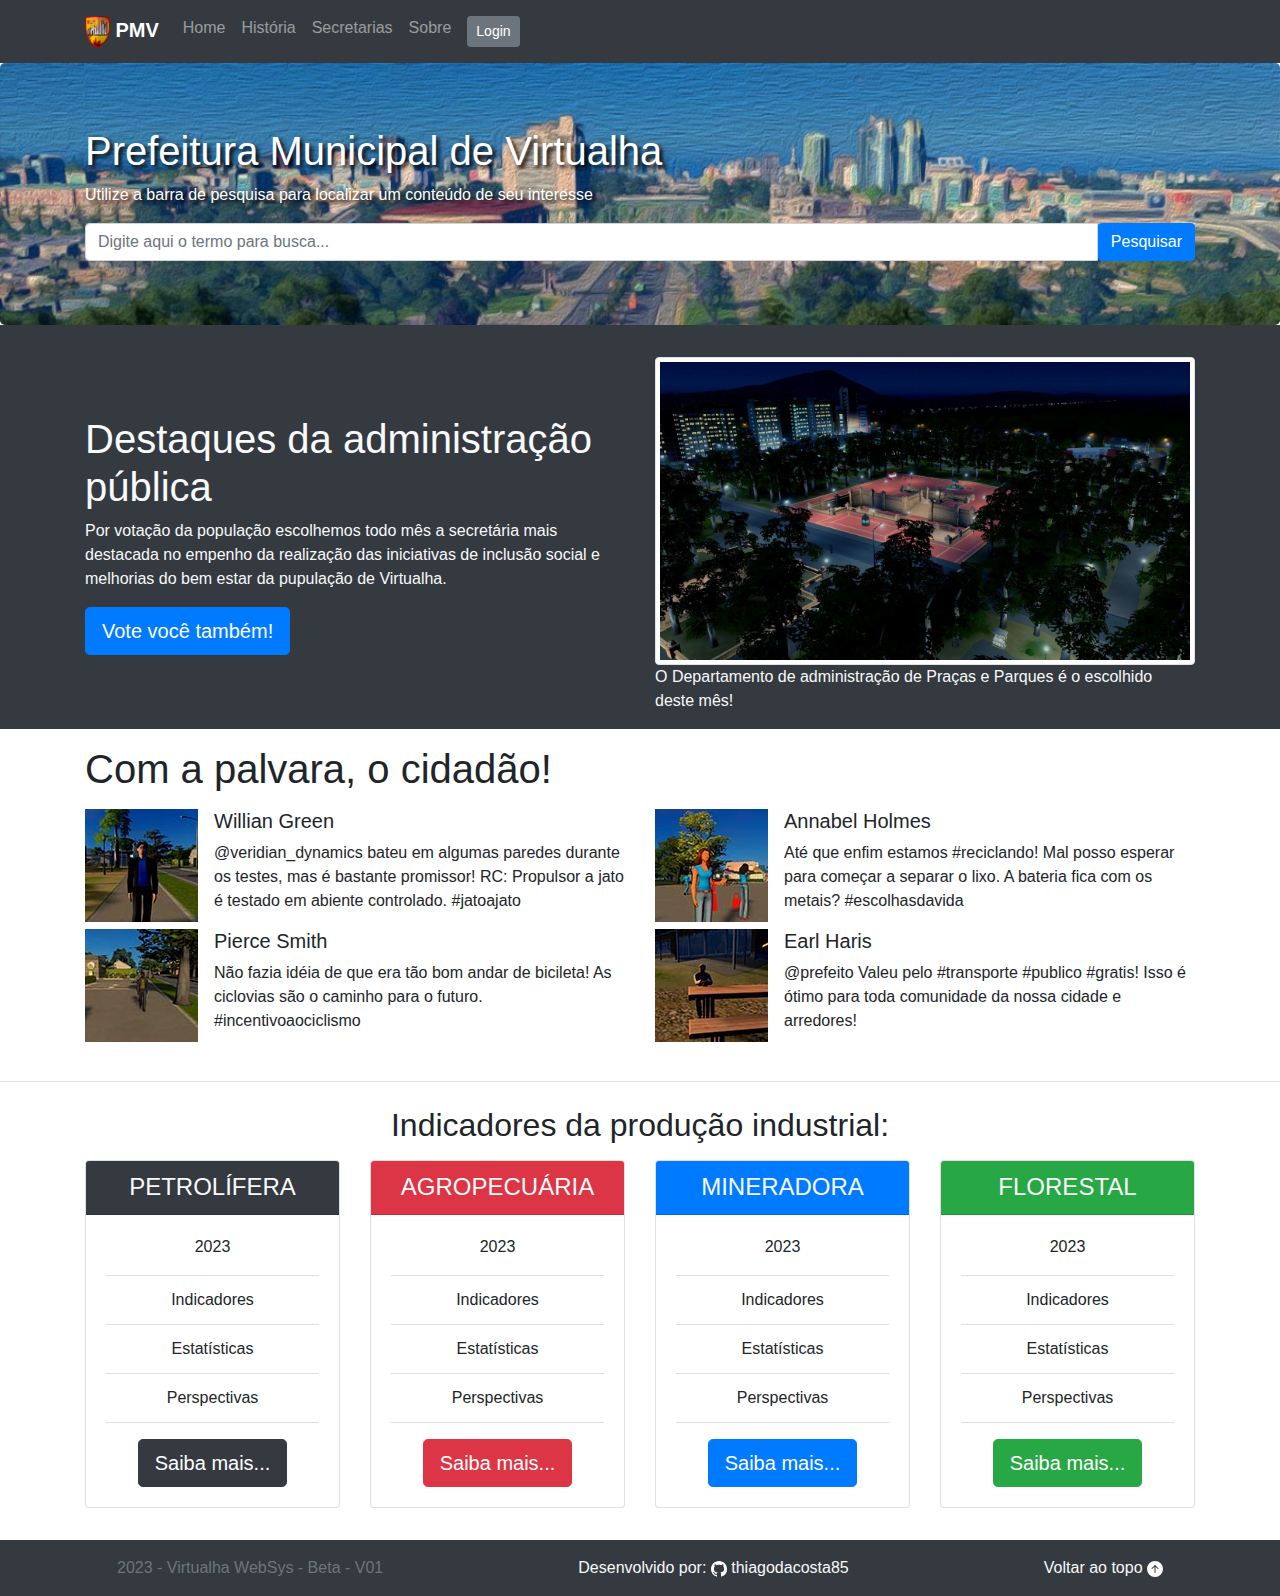
<file: index.html>
<!DOCTYPE html>
<html lang="pt-br">

<head>
  <meta charset="UTF-8">
  <meta http-equiv="X-UA-Compatible" content="IE=edge">
  <meta name="viewport" content="width=device-width, initial-scale=1.0">
  <title>PMV - Prefeitura Municipal de Virtualha</title>
  <link rel="stylesheet" href="css/vrt_theme.css">
  <link rel="stylesheet" href="css/bootstrap.css">
</head>

<body>

  <header>
    <!-- início navbar -->
    <nav class="navbar navbar-expand-sm navbar-dark bg-dark">
      <div class="container">
        <a href="index.html" class="navbar-brand"><b> <img src="img/home/BrasaoVirtualha.png" alt="Brasão Virtualha"
              height="32">
            PMV</b></a>
        <button class="navbar-toggler" data-toggle="collapse" data-target="#navbarSupportedContent">
          <span class="navbar-toggler-icon"></span>
        </button>
        <div class="collapse navbar-collapse" id="navbarSupportedContent">
          <ul class="navbar-nav mr-auto">
            <li><a href="index.html" class="nav-link">Home</a></li>
            <li><a href="historia.html" class="nav-link">História</a></li>
            <li><a href="secretarias.html" class="nav-link">Secretarias</a></li>
            <li><a href="sobre.html" class="nav-link">Sobre</a></li>
            <li><a href="login.html" class="nav-link"><button type="button"
                  class="btn btn-secondary btn-sm">Login</button></a></li>
          </ul>
        </div>
      </div>
    </nav>
    <!-- fim navbar -->
  </header>

  <main>

    <!-- início jumbotron -->
    <section class="jumbotron mb-0">
      <div class="container">
        <h1>Prefeitura Municipal de Virtualha</h1>
        <p>Utilize a barra de pesquisa para localizar um conteúdo de seu interesse</p>

        <form class="input-group">
          <input type="search" class="form-control" placeholder="Digite aqui o termo para busca...">
          <span class="input-group-btn">
            <button class="btn btn-primary">Pesquisar</button>
          </span>
        </form>
      </div>
    </section>

    <section class="hall bg-dark text-light pt-3">
      <div class="container">
        <div class="row d-flex align-items-center">
          <div class="col-lg-6">

            <h1>
              Destaques da administração pública
            </h1>
            <p>
              Por votação da população escolhemos todo mês a secretária
              mais destacada no empenho da realização das iniciativas de
              inclusão social e melhorias do bem estar da pupulação de Virtualha.
            </p>
            <button class="btn btn-lg btn-primary">
              Vote você também!
            </button>
          </div>
          <figure class="col-lg-6 mt-3">
            <img class="img-fluid img-thumbnail" src="img/thumb_secretarias/dapp.jpg"
              alt="Foto fachada Departamento de Administração de Praças e Parque">
            <figcaption>
              O Departamento de administração de Praças e Parques é o escolhido deste mês!
            </figcaption>
          </figure>
        </div>
      </div>
      </div>
    </section>
    <!-- fim jumbotron -->

    <!-- início depoimentos -->
    <section class="reviews container pt-3 pb-3">
      <h1 class="mb-3">
        Com a palvara, o cidadão!
      </h1>

      <div class="row">
        <div class="media col-md-6">

          <img src="img/habitantes/WillianGreen.jpg" alt="Foto de Willian Green" class="mr-3">

          <div class="media-body">
            <h2 class="h5">
              Willian Green
            </h2>
            <p>
              @veridian_dynamics bateu em algumas paredes durante os testes, mas é bastante promissor!
              RC: Propulsor a jato é testado em abiente controlado. #jatoajato
            </p>
          </div>
        </div>

        <div class="media col-md-6">

          <img src="img/habitantes/AnabelHolmes.jpg" alt="Foto de Willian Green" class="mr-3">

          <div class="media-body">
            <h2 class="h5">
              Annabel Holmes
            </h2>
            <p>
              Até que enfim estamos #reciclando! Mal posso esperar para começar a separar o lixo.
              A bateria fica com os metais? #escolhasdavida
            </p>
          </div>
        </div>

        <div class="media col-md-6">

          <img src="img/habitantes/PierceSmith.jpg" alt="Foto de Willian Green" class="mr-3">

          <div class="media-body">
            <h2 class="h5">
              Pierce Smith
            </h2>
            <p>
              Não fazia idéia de que era tão bom andar de bicileta! As ciclovias são o caminho
              para o futuro. #incentivoaociclismo
            </p>
          </div>
        </div>

        <div class="media col-md-6">

          <img src="img/habitantes/EarlHaris.jpg" alt="Foto de Willian Green" class="mr-3">

          <div class="media-body">
            <h2 class="h5">
              Earl Haris
            </h2>
            <p>
              @prefeito Valeu pelo #transporte #publico #gratis! Isso é ótimo para toda
              comunidade da nossa cidade e arredores!
            </p>
          </div>
        </div>
      </div>
    </section>
    <!-- fim depoimentos -->

    <hr>

    <!-- início cards -->
    <section class="container text-center mb-3">
      <h2 class="mb-3 pt-2">Indicadores da produção industrial:</h2>

      <div class="row">
        <div class="col-md-3">
          <div class="card text-center mb-3">
            <h4 class="card-header text-uppercase bg-dark text-light">Petrolífera</h4>
            <div class="card-body">
              <p>2023</p>
              <ul class="list-group list-group-flush mb-3">
                <li class="list-group-item">Indicadores</li>
                <li class="list-group-item">Estatísticas</li>
                <li class="list-group-item">Perspectivas</li>
              </ul>
              <button class="btn btn-dark btn-lg">
                Saiba mais...
              </button>
            </div>
          </div>
        </div>
        <div class="col-md-3">
          <div class="card text-center mb-3">
            <h4 class="card-header text-uppercase bg-danger text-light">Agropecuária</h4>
            <div class="card-body">
              <p>2023</p>
              <ul class="list-group list-group-flush mb-3">
                <li class="list-group-item">Indicadores</li>
                <li class="list-group-item">Estatísticas</li>
                <li class="list-group-item">Perspectivas</li>
              </ul>
              <button class="btn btn-danger btn-lg">
                Saiba mais...
              </button>
            </div>
          </div>
        </div>

        <div class="col-md-3">
          <div class="card text-center mb-3">
            <h4 class="card-header text-uppercase bg-primary text-light">Mineradora</h4>
            <div class="card-body">
              <p>2023</p>
              <ul class="list-group list-group-flush mb-3">
                <li class="list-group-item">Indicadores</li>
                <li class="list-group-item">Estatísticas</li>
                <li class="list-group-item">Perspectivas</li>
              </ul>
              <button class="btn btn-primary btn-lg">
                Saiba mais...
              </button>
            </div>
          </div>
        </div>

        <div class="col-md-3">
          <div class="card text-center mb-3">
            <h4 class="card-header text-uppercase bg-success text-light">Florestal</h4>
            <div class="card-body">
              <p>2023</p>
              <ul class="list-group list-group-flush mb-3">
                <li class="list-group-item">Indicadores</li>
                <li class="list-group-item">Estatísticas</li>
                <li class="list-group-item">Perspectivas</li>
              </ul>
              <button class="btn btn-success btn-lg">
                Saiba mais...
              </button>
            </div>
          </div>
        </div>
      </div>
    </section>
    <!-- fim cards -->

  </main>

  <!-- início footer -->
  <footer class="navbar-collapse navbar-dark bg-dark align-items-center">
    <div class="container">
      <nav class="navbar">

        <span class="nav-link text-secondary">
          2023 - Virtualha WebSys - Beta - V01
        </span>

        <span>
          <a class="nav-link text-light" href="https://github.com/thiagodacosta85">Desenvolvido por: <img
              src="img/icons/github.svg" width="16" height="16" fill="white" alt=""> thiagodacosta85</a>
        </span>

        <span>
          <a href="#" class="nav-link text-light">Voltar ao topo <img src="img/icons/arrow-up-circle-fill.svg"
              width="16" height="16" fill="white" alt=""></a>
        </span>

      </nav>
    </div>
  </footer>
  <!-- fim footer -->

  <script src="js/jquery.js"></script>
  <script src="js/bootstrap.min.js"></script>

</body>

</html>
</file>
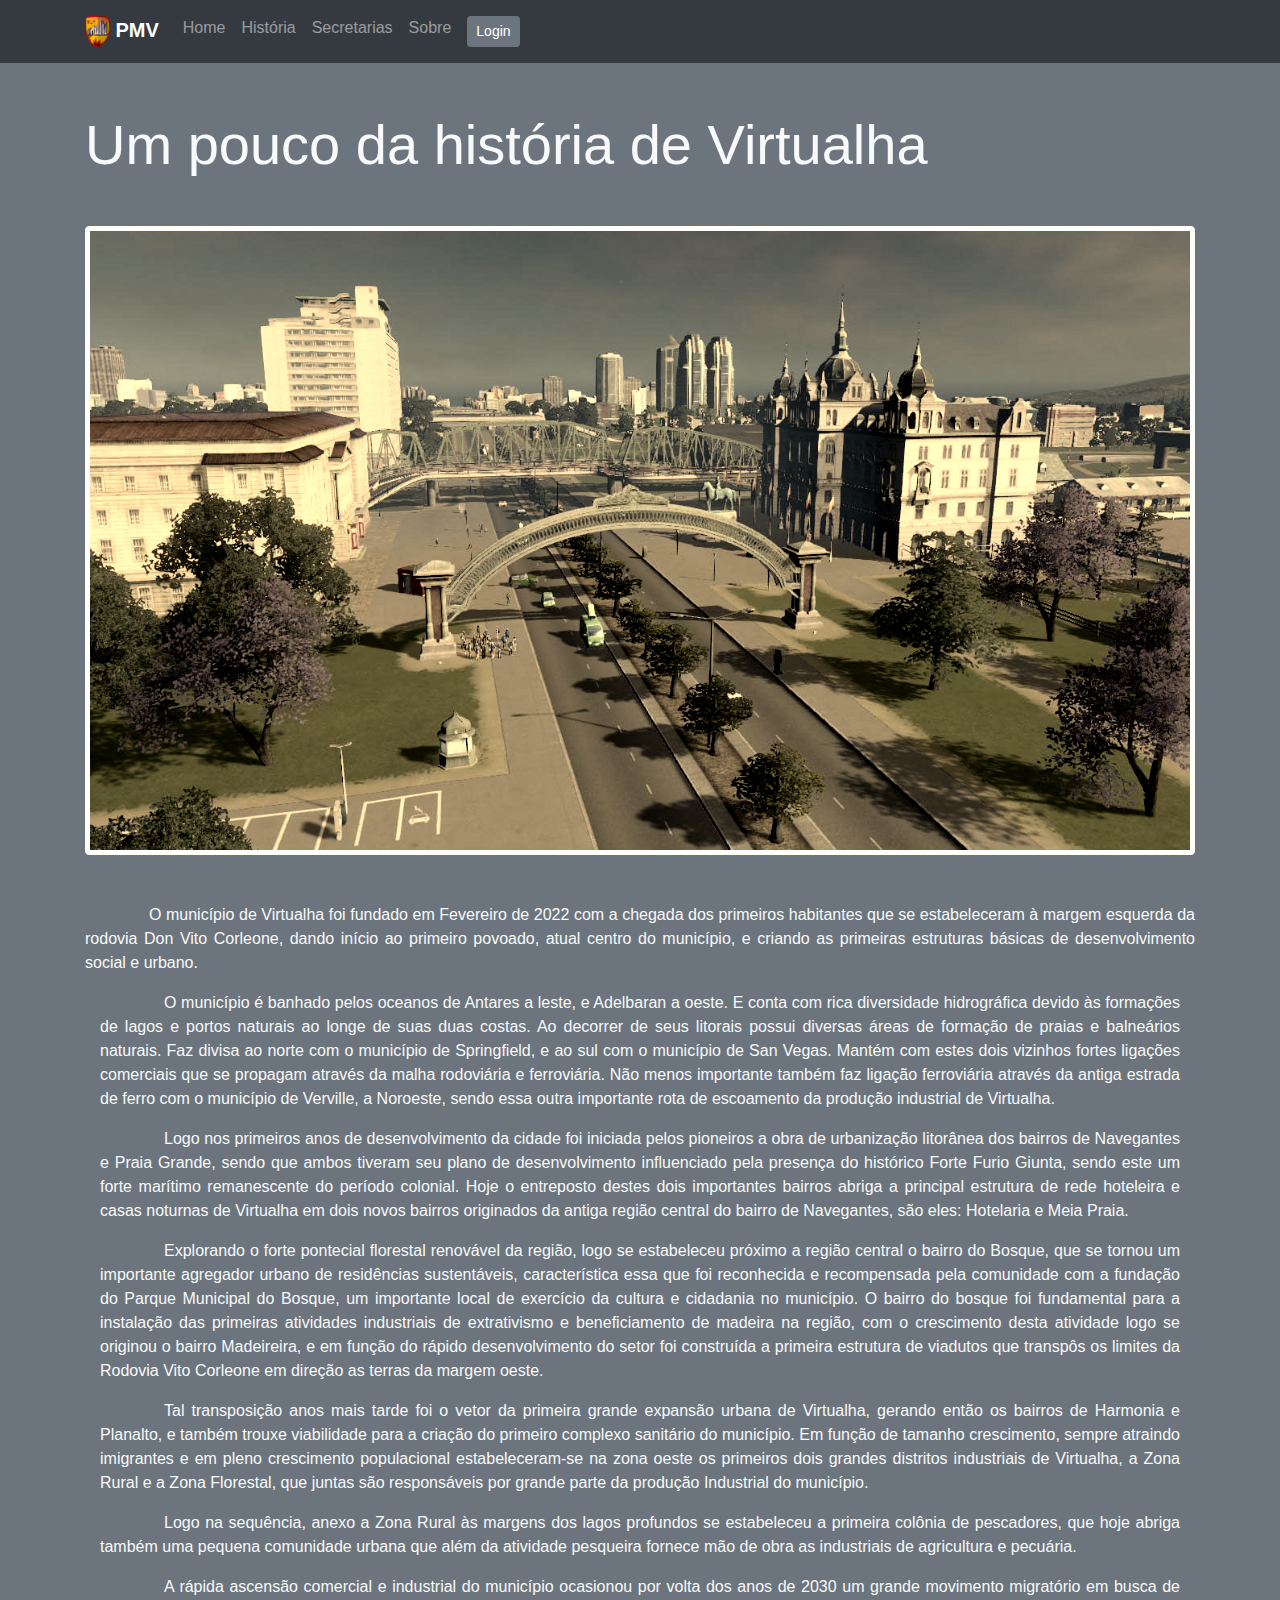
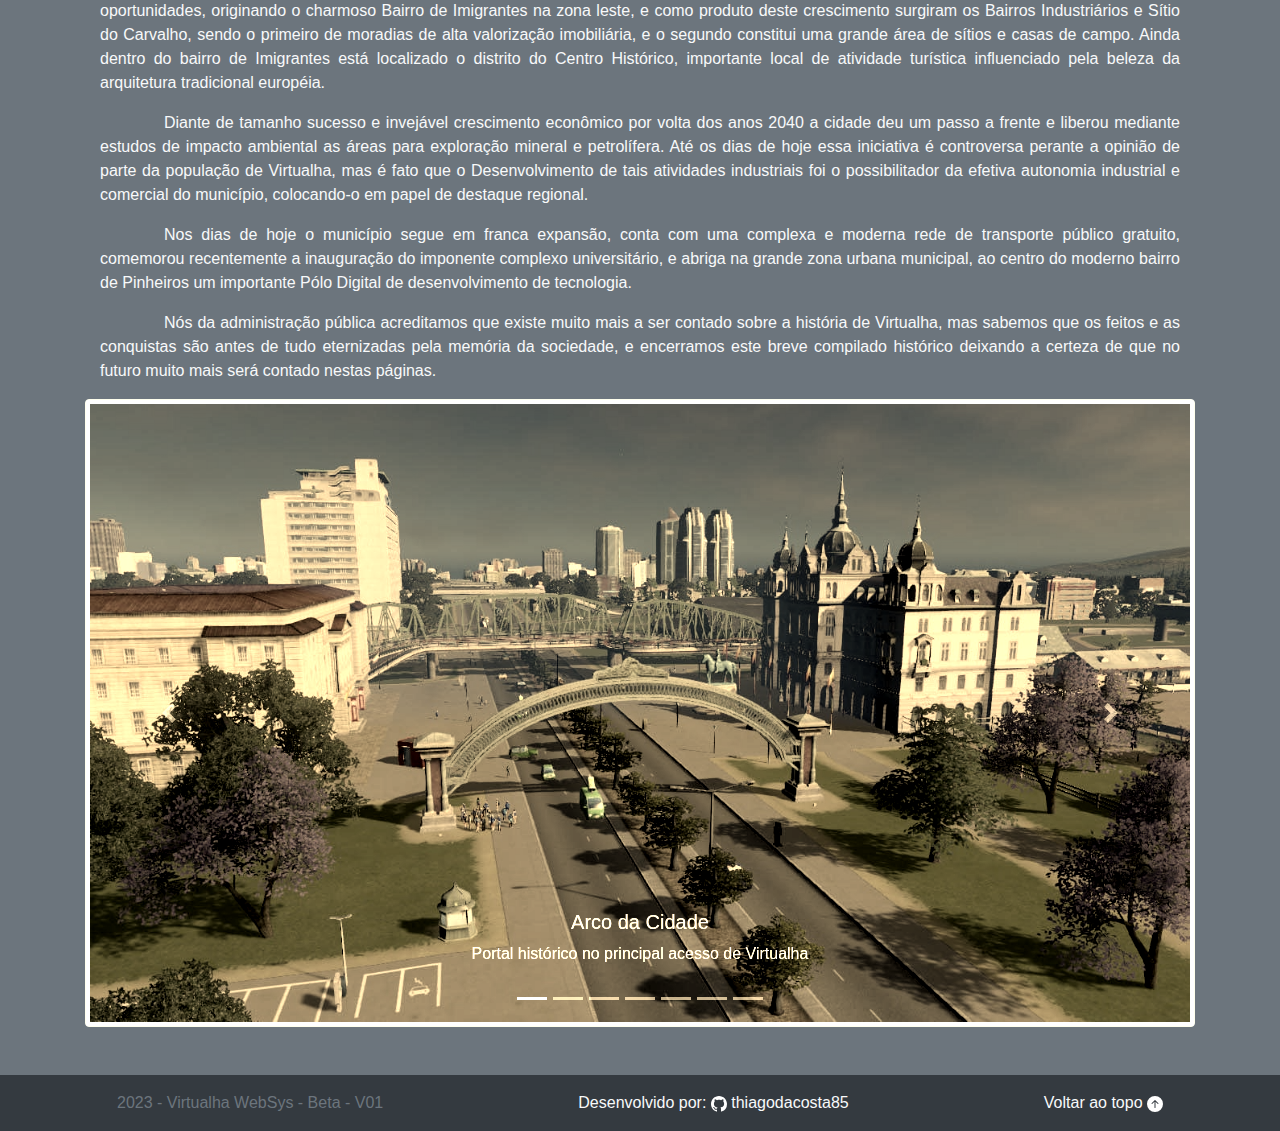
<file: historia.html>
<!DOCTYPE html>
<html lang="pt-br">

<head>
  <meta charset="UTF-8">
  <meta http-equiv="X-UA-Compatible" content="IE=edge">
  <meta name="viewport" content="width=device-width, initial-scale=1.0">
  <title>PMV - Prefeitura Municipal de Virtualha</title>
  <link rel="stylesheet" href="css/vrt_theme.css">
  <link rel="stylesheet" href="css/bootstrap.css">
</head>

<body>

  <header>
    <!-- início navbar -->
    <nav class="navbar navbar-expand-sm navbar-dark bg-dark">
      <div class="container">
        <a href="index.html" class="navbar-brand"><b> <img src="img/home/BrasaoVirtualha.png" alt="Brasão Virtualha"
              height="32">
            PMV</b></a>
        <button class="navbar-toggler" data-toggle="collapse" data-target="#navbarSupportedContent">
          <span class="navbar-toggler-icon"></span>
        </button>
        <div class="collapse navbar-collapse" id="navbarSupportedContent">
          <ul class="navbar-nav mr-auto">
            <li><a href="index.html" class="nav-link">Home</a></li>
            <li><a href="historia.html" class="nav-link">História</a></li>
            <li><a href="secretarias.html" class="nav-link">Secretarias</a></li>
            <li><a href="sobre.html" class="nav-link">Sobre</a></li>
            <li><a href="login.html" class="nav-link"><button type="button"
                  class="btn btn-secondary btn-sm">Login</button></a></li>
          </ul>
        </div>
      </div>
    </nav>
    <!-- fim navbar -->
  </header>

  <main class="bg-secondary text-light">

    <div class="container pt-5 pb-5">

      <h1 class="display-4 mb-5">Um pouco da história de Virtualha</h1>
      <img src="img/historia/camaraPrefeitura.jpg" class="camaraPrefeitura img-fluid mb-5 img-thumbnail"
        alt="Foto aérea da câmara em frente a prefeitura">

      <section class="paragrafo text-justify">
        <p>
          O município de Virtualha foi fundado em Fevereiro de 2022 com a chegada dos primeiros habitantes que se
          estabeleceram à margem esquerda da rodovia Don Vito Corleone, dando início ao primeiro povoado, atual centro
          do
          município, e criando as primeiras estruturas básicas de desenvolvimento social e urbano.
        </p>
        <div class="container">
          <p>
            O município é banhado pelos oceanos de Antares a leste, e Adelbaran a oeste. E conta com rica diversidade
            hidrográfica devido às formações de lagos e portos naturais ao longe de suas duas costas. Ao decorrer de
            seus
            litorais possui diversas áreas de formação de praias e balneários naturais. Faz divisa ao norte com o
            município
            de
            Springfield, e ao sul com o município de San Vegas. Mantém com estes dois vizinhos fortes ligações
            comerciais
            que
            se propagam através da malha rodoviária e ferroviária. Não menos importante também faz ligação ferroviária
            através
            da antiga estrada de ferro com o município de Verville, a Noroeste, sendo essa outra importante rota de
            escoamento
            da produção industrial de Virtualha.
          </p>
          <div>


            <p>
              Logo nos primeiros anos de desenvolvimento da cidade foi iniciada pelos pioneiros a obra de urbanização
              litorânea
              dos bairros de Navegantes e Praia Grande, sendo que ambos tiveram seu plano de desenvolvimento
              influenciado
              pela
              presença do histórico Forte Furio Giunta, sendo este um forte marítimo remanescente do período colonial.
              Hoje
              o
              entreposto destes dois importantes bairros abriga a principal estrutura de rede hoteleira e casas noturnas
              de
              Virtualha em dois novos bairros originados da antiga região central do bairro de Navegantes, são eles:
              Hotelaria
              e
              Meia Praia.
            </p>

            <p>
              Explorando o forte pontecial florestal renovável da região, logo se estabeleceu próximo a região central o
              bairro
              do Bosque, que se tornou um importante agregador urbano de residências sustentáveis, característica essa
              que
              foi
              reconhecida e recompensada pela comunidade com a fundação do Parque Municipal do Bosque, um importante
              local
              de
              exercício da cultura e cidadania no município. O bairro do bosque foi fundamental para a instalação das
              primeiras
              atividades industriais de extrativismo e beneficiamento de madeira na região, com o crescimento desta
              atividade
              logo se originou o bairro Madeireira, e em função do rápido desenvolvimento do setor foi construída a
              primeira
              estrutura de viadutos que transpôs os limites da Rodovia Vito Corleone em direção as terras da margem
              oeste.
            </p>

            <p>
              Tal transposição anos mais tarde foi o vetor da primeira grande expansão urbana de Virtualha, gerando
              então os
              bairros de Harmonia e Planalto, e também trouxe viabilidade para a criação do primeiro complexo sanitário
              do
              município. Em função de tamanho crescimento, sempre atraindo imigrantes e em pleno crescimento
              populacional
              estabeleceram-se na zona oeste os primeiros dois grandes distritos industriais de Virtualha, a Zona Rural
              e a
              Zona
              Florestal, que juntas são responsáveis por grande parte da produção Industrial do município.
            </p>

            <p>
              Logo na sequência, anexo a Zona Rural às margens dos lagos profundos se estabeleceu a primeira colônia de
              pescadores, que hoje abriga também uma pequena comunidade urbana que além da atividade pesqueira fornece
              mão
              de
              obra as industriais de agricultura e pecuária.
            </p>

            <p>
              A rápida ascensão comercial e industrial do município ocasionou por volta dos anos de 2030 um grande
              movimento
              migratório em busca de oportunidades, originando o charmoso Bairro de Imigrantes na zona leste, e como
              produto
              deste crescimento surgiram os Bairros Industriários e Sítio do Carvalho, sendo o primeiro de moradias de
              alta
              valorização imobiliária, e o segundo constitui uma grande área de sítios e casas de campo. Ainda dentro do
              bairro
              de Imigrantes está localizado o distrito do Centro Histórico, importante local de atividade turística
              influenciado
              pela beleza da arquitetura tradicional européia.
            </p>

            <p>
              Diante de tamanho sucesso e invejável crescimento econômico por volta dos anos 2040 a cidade deu um passo
              a
              frente
              e liberou mediante estudos de impacto ambiental as áreas para exploração mineral e petrolífera. Até os
              dias de
              hoje essa iniciativa é controversa perante a opinião de parte da população de Virtualha, mas é fato que o
              Desenvolvimento de tais atividades industriais foi o possibilitador da efetiva autonomia industrial e
              comercial
              do
              município, colocando-o em papel de destaque regional.
            </p>
            <p>
              Nos dias de hoje o município segue em franca expansão, conta com uma complexa e moderna rede de transporte
              público
              gratuito, comemorou recentemente a inauguração do imponente complexo universitário, e abriga na grande
              zona
              urbana
              municipal, ao centro do moderno bairro de Pinheiros um importante Pólo Digital de desenvolvimento de
              tecnologia.
            </p>

            <p>
              Nós da administração pública acreditamos que existe muito mais a ser contado sobre a história de
              Virtualha,
              mas
              sabemos que os feitos e as conquistas são antes de tudo eternizadas pela memória da sociedade, e
              encerramos
              este
              breve compilado histórico deixando a certeza de que no futuro muito mais será contado nestas páginas.
            </p>
      </section>

      <!-- início carousel -->

      <div id="carouselExampleIndicators" class="carousel slide img-thumbnail camaraPrefeitura" data-ride="carousel">

        <ol class="carousel-indicators">
          <li data-target="#carouselExampleIndicators" data-slide-to="0" class="active"></li>
          <li data-target="#carouselExampleIndicators" data-slide-to="1"></li>
          <li data-target="#carouselExampleIndicators" data-slide-to="2"></li>
          <li data-target="#carouselExampleIndicators" data-slide-to="3"></li>
          <li data-target="#carouselExampleIndicators" data-slide-to="4"></li>
          <li data-target="#carouselExampleIndicators" data-slide-to="5"></li>
          <li data-target="#carouselExampleIndicators" data-slide-to="6"></li>
        </ol>

        <div class="carousel-inner">

          <div class="carousel-item active">
            <img class="d-block w-100" src="img/historia/camaraPrefeitura.jpg" alt="Primeiro Slide">
            <div class="carousel-caption d-none d-md-block">
              <h5>Arco da Cidade</h5>
              <p>Portal histórico no principal acesso de Virtualha</p>
            </div>
          </div>

          <div class="carousel-item ">
            <img class="d-block w-100" src="img/historia/centroHistorico.jpg" alt="Segundo Slide">
            <div class="carousel-caption d-none d-md-block">
              <h5>Centro Histórico</h5>
              <p>Rua do Velho Mercado construída pelo imigrantes de Virtualha</p>
            </div>
          </div>

          <div class="carousel-item">
            <img class="d-block w-100" src="img/historia/forteFurio.jpg" alt="Terceiro Slide">
            <div class="carousel-caption d-none d-md-block">
              <h5>Forte Furio</h5>
              <p>Forte marítmo do remanescente do periodo colonial</p>
            </div>
          </div>

          <div class="carousel-item">
            <img class="d-block w-100" src="img/historia/NavegantesAntares.jpg" alt="Quarto Slide">
            <div class="carousel-caption d-none d-md-block">
              <h5>Urbanização em Navegantes</h5>
              <p>Panorâmica de navegantes com o Oceano de Antares ao fundo</p>
            </div>
          </div>

          <div class="carousel-item">
            <img class="d-block w-100" src="img/historia/parqueMunicipal.jpg" alt="Quinto Slide">
            <div class="carousel-caption d-none d-md-block">
              <h5>Parque Municipal</h5>
              <p>Fonte e Anfiteatro no maior parque urbano de Virtualha</p>
            </div>
          </div>

          <div class="carousel-item">
            <img class="d-block w-100" src="img/historia/praiaNavegantes.jpg" alt="Sexto Slide">
            <div class="carousel-caption d-none d-md-block">
              <h5>Praia de Navegantes</h5>
              <p>Uma vista belíssima da orla marítma do tradicional bairro.</p>
            </div>
          </div>

          <div class="carousel-item">
            <img class="d-block w-100" src="img/historia/prefeituraCamara.jpg" alt="Sétimo Slide">
            <div class="carousel-caption d-none d-md-block">
              <h5>Centro Administrativo</h5>
              <p>Prefeitura de Virtualha e Câmara Municipal</p>
            </div>
          </div>

        </div>

        <a class="carousel-control-prev" href="#carouselExampleIndicators" role="button" data-slide="prev">
          <span class="carousel-control-prev-icon" aria-hidden="true"></span>
          <span class="sr-only">Anterior</span>
        </a>
        <a class="carousel-control-next" href="#carouselExampleIndicators" role="button" data-slide="next">
          <span class="carousel-control-next-icon" aria-hidden="true"></span>
          <span class="sr-only">Próximo</span>
        </a>
      </div>

      <!-- fim carousel -->

    </div>

  </main>

  <!-- início footer -->
  <footer class="navbar-collapse navbar-dark bg-dark align-items-center">
    <div class="container">
      <nav class="navbar">

        <span class="nav-link text-secondary">
          2023 - Virtualha WebSys - Beta - V01
        </span>

        <span>
          <a class="nav-link text-light" href="https://github.com/thiagodacosta85">Desenvolvido por: <img
              src="img/icons/github.svg" width="16" height="16" fill="white" alt=""> thiagodacosta85</a>
        </span>

        <span>
          <a href="#" class="nav-link text-light">Voltar ao topo <img src="img/icons/arrow-up-circle-fill.svg"
              width="16" height="16" fill="white" alt=""></a>
        </span>

      </nav>
    </div>
  </footer>
  <!-- fim footer -->

  <script src="js/jquery.js"></script>
  <script src="js/bootstrap.min.js"></script>

</body>

</html>
</file>
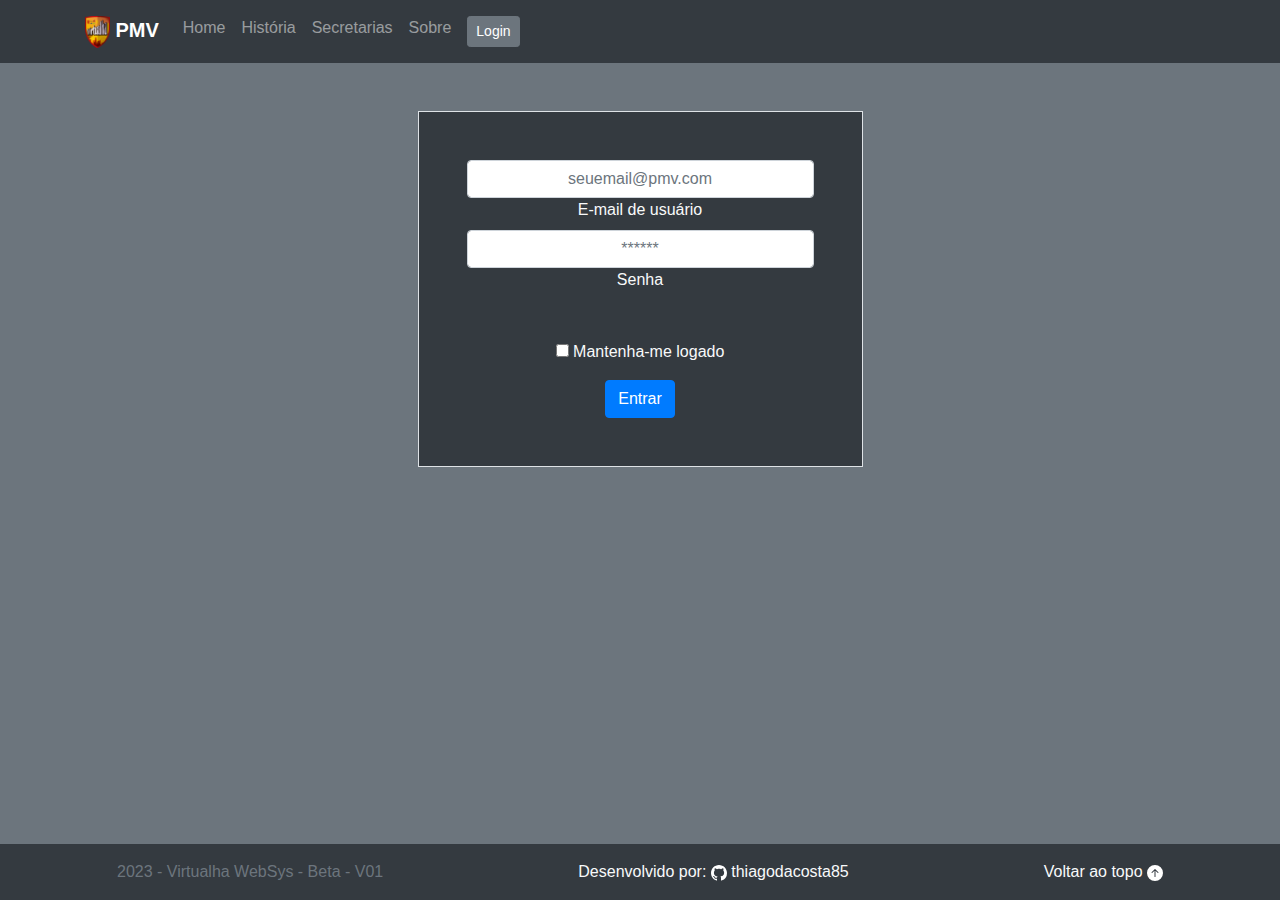
<file: login.html>
<!DOCTYPE html>
<html lang="pt-br">

<head>
  <meta charset="UTF-8">
  <meta http-equiv="X-UA-Compatible" content="IE=edge">
  <meta name="viewport" content="width=device-width, initial-scale=1.0">
  <title>PMV - Sobre o Projeto</title>
  <link rel="stylesheet" href="css/vrt_theme.css">
  <link rel="stylesheet" href="css/bootstrap.css">
</head>

<body class="bg-secondary">

  <header>
    <!-- início navbar -->
    <nav class="navbar navbar-expand-sm navbar-dark bg-dark">
      <div class="container">
        <a href="index.html" class="navbar-brand"><b> <img src="img/home/BrasaoVirtualha.png" alt="Brasão Virtualha"
              height="32">
            PMV</b></a>
        <button class="navbar-toggler" data-toggle="collapse" data-target="#navbarSupportedContent">
          <span class="navbar-toggler-icon"></span>
        </button>
        <div class="collapse navbar-collapse" id="navbarSupportedContent">
          <ul class="navbar-nav mr-auto">
            <li><a href="index.html" class="nav-link">Home</a></li>
            <li><a href="historia.html" class="nav-link">História</a></li>
            <li><a href="secretarias.html" class="nav-link">Secretarias</a></li>
            <li><a href="sobre.html" class="nav-link">Sobre</a></li>
            <li><a href="login.html" class="nav-link"><button type="button"
                  class="btn btn-secondary btn-sm">Login</button></a></li>
          </ul>
        </div>
      </div>
    </nav>
    <!-- fim navbar -->
  </header>

  <main>

    <!-- inicio form login -->
    <div class="container mt-5 text-center">
      <div class="row align-itens-center">
        <div class="col-md-10 mx-auto col-lg-5">
          <form class="p-4 p-md-5 border rounded-3 bg-dark text-light">
            <div class="form-floating">
              <input type="email" class="form-control text-center" id="inputEmail" placeholder="seuemail@pmv.com" />
              <label for="inputEmail">E-mail de usuário</label>
              <input type="email" class="form-control text-center" id="inputPassword" placeholder="******" />
              <label for="inputPassword">Senha</label>
              <div class="checkbox mt-4 pt-3">
                <label>
                  <input type="checkbox" value="Mantenha-me logado" class="secondary" />
                  Mantenha-me logado
                </label>
              </div>
              <button class="btn btn-md btn-primary mt-2" type="submit">Entrar</button>

            </div>
          </form>
        </div>
      </div>
    </div>
    <!-- fim form login -->

  </main>

  <!-- início footer -->
  <footer class="navbar-collapse navbar-dark bg-dark align-items-center footerAbsolute">
    <div class="container">
      <nav class="navbar">

        <span class="nav-link text-secondary">
          2023 - Virtualha WebSys - Beta - V01
        </span>

        <span>
          <a class="nav-link text-light" href="https://github.com/thiagodacosta85">Desenvolvido por: <img
              src="img/icons/github.svg" width="16" height="16" fill="white" alt=""> thiagodacosta85</a>
        </span>

        <span>
          <a href="#" class="nav-link text-light">Voltar ao topo <img src="img/icons/arrow-up-circle-fill.svg"
              width="16" height="16" fill="white" alt=""></a>
        </span>

      </nav>
    </div>
  </footer>
  <!-- fim footer -->

  <script src="js/jquery.js"></script>
  <script src="js/bootstrap.min.js"></script>

</body>

</html>
</file>
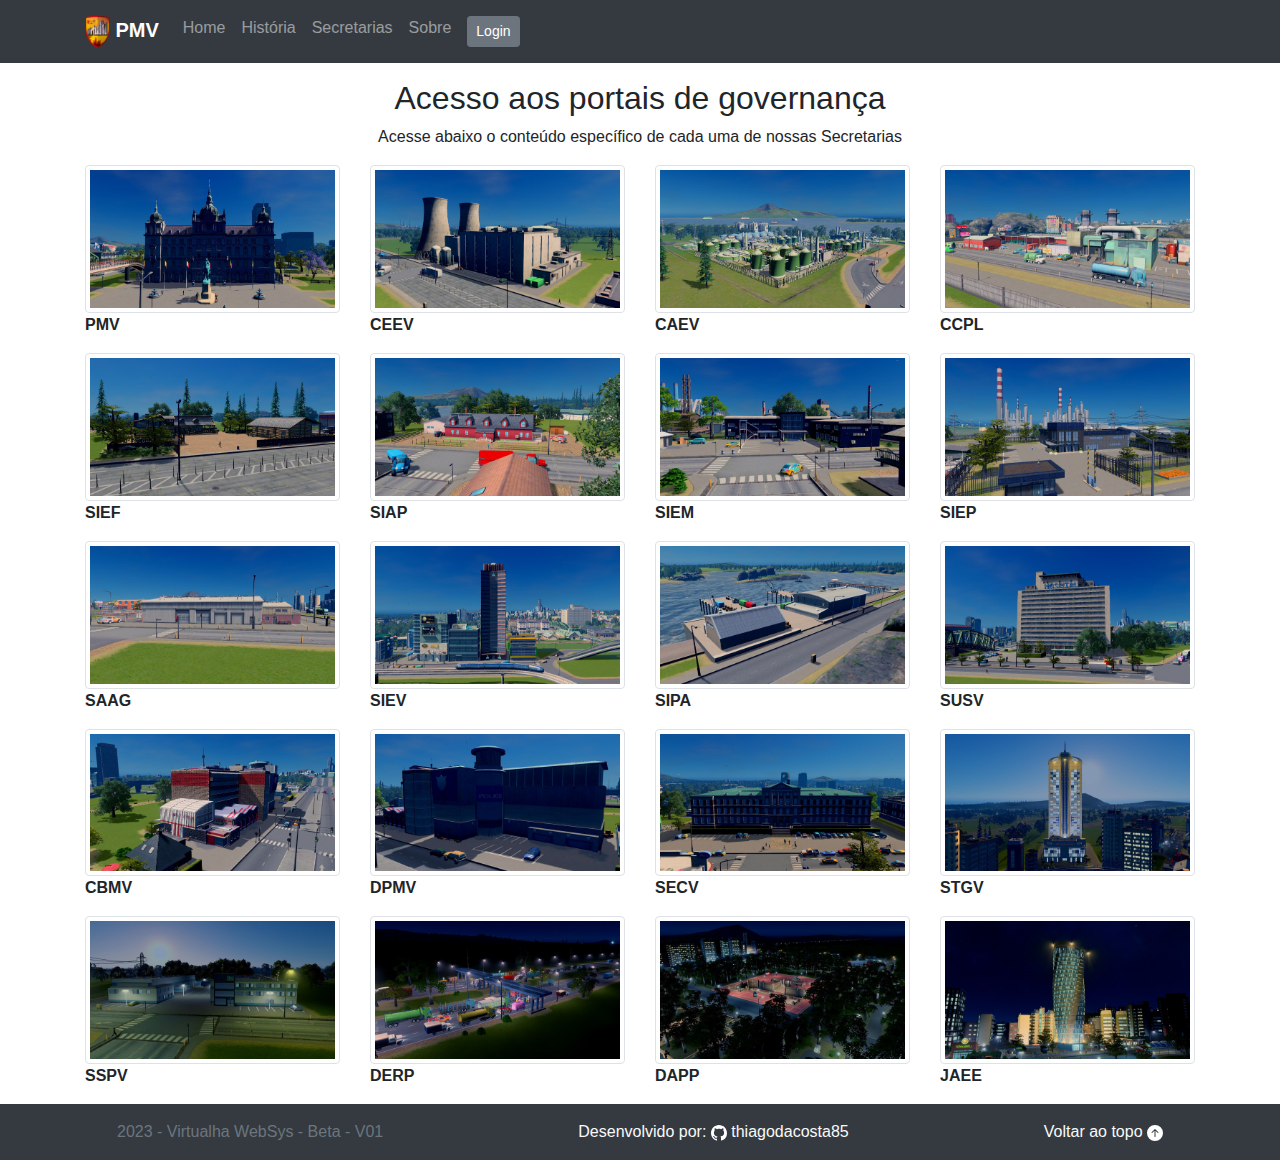
<file: secretarias.html>
<!DOCTYPE html>
<html lang="pt-br">

<head>
  <meta charset="UTF-8">
  <meta http-equiv="X-UA-Compatible" content="IE=edge">
  <meta name="viewport" content="width=device-width, initial-scale=1.0">
  <title>PMV - Prefeitura Municipal de Virtualha</title>
  <link rel="stylesheet" href="css/vrt_theme.css">
  <link rel="stylesheet" href="css/bootstrap.css">
</head>

<body>

  <header>
    <!-- início navbar -->
    <nav class="navbar navbar-expand-sm navbar-dark bg-dark">
      <div class="container">
        <a href="index.html" class="navbar-brand"><b> <img src="img/home/BrasaoVirtualha.png" alt="Brasão Virtualha"
              height="32">
            PMV</b></a>
        <button class="navbar-toggler" data-toggle="collapse" data-target="#navbarSupportedContent">
          <span class="navbar-toggler-icon"></span>
        </button>
        <div class="collapse navbar-collapse" id="navbarSupportedContent">
          <ul class="navbar-nav mr-auto">
            <li><a href="index.html" class="nav-link">Home</a></li>
            <li><a href="historia.html" class="nav-link">História</a></li>
            <li><a href="secretarias.html" class="nav-link">Secretarias</a></li>
            <li><a href="sobre.html" class="nav-link">Sobre</a></li>
            <li><a href="login.html" class="nav-link"><button type="button"
                  class="btn btn-secondary btn-sm">Login</button></a></li>
          </ul>
        </div>
      </div>
    </nav>
    <!-- fim navbar -->
  </header>

  <main>
    <section class="container">
      <h2 class="text-center pt-3">Acesso aos portais de governança</h2>
      <p class="text-center">Acesse abaixo o conteúdo específico de cada uma de nossas Secretarias</p>

      <div class="row">
        <a href="#" class="col-sm-6 col-md-4 col-lg-3">
          <figure>
            <img class="img-fluid img-thumbnail" src="img/thumb_secretarias/pmv.jpg"
              alt="Foto fachada prefeitura de Virtualha">
            <figcaption class="figCapSecs">PMV</figcaption>
          </figure>
        </a>

        <a href="#" class="col-sm-6 col-md-4 col-lg-3">
          <figure>
            <img class="img-fluid img-thumbnail" src="img/thumb_secretarias/ceev.jpg"
              alt="Foto fachada Cia. de Energia Elétrica de Virtualha">
            <figcaption class="figCapSecs">CEEV</figcaption>
          </figure>
        </a>

        <a href="#" class="col-sm-6 col-md-4 col-lg-3">
          <figure>
            <img class="img-fluid img-thumbnail" src="img/thumb_secretarias/caev.jpg"
              alt="Foto fachada Cia. de Águas e Esgotos de Virtualha">
            <figcaption class="figCapSecs">CAEV</figcaption>
          </figure>
        </a>

        <a href="#" class="col-sm-6 col-md-4 col-lg-3">
          <figure>
            <img class="img-fluid img-thumbnail" src="img/thumb_secretarias/ccpl.jpg"
              alt="Foto fachada Cia. de Coleta e Processamento de Lixo">
            <figcaption class="figCapSecs">CCPL</figcaption>
          </figure>
        </a>

        <a href="#" class="col-sm-6 col-md-4 col-lg-3">
          <figure>
            <img class="img-fluid img-thumbnail" src="img/thumb_secretarias/sief.jpg"
              alt="Foto fachada Secretaria da Indústria de Exploração Florestal">
            <figcaption class="figCapSecs">SIEF</figcaption>
          </figure>
        </a>

        <a href="#" class="col-sm-6 col-md-4 col-lg-3">
          <figure>
            <img class="img-fluid img-thumbnail" src="img/thumb_secretarias/siap.jpg"
              alt="Foto fachada Secretaria da Indústria de Agricultura e Pecuária">
            <figcaption class="figCapSecs">SIAP</figcaption>
          </figure>
        </a>

        <a href="#" class="col-sm-6 col-md-4 col-lg-3">
          <figure>
            <img class="img-fluid img-thumbnail" src="img/thumb_secretarias/siem.jpg"
              alt="Foto fachada Secretaria da Indústria de Exploração Mineral">
            <figcaption class="figCapSecs">SIEM</figcaption>
          </figure>
        </a>

        <a href="#" class="col-sm-6 col-md-4 col-lg-3">
          <figure>
            <img class="img-fluid img-thumbnail" src="img/thumb_secretarias/siep.jpg"
              alt="Foto fachada Secretaria da Indústria de Exploração Petrolífera">
            <figcaption class="figCapSecs">SIEP</figcaption>
          </figure>
        </a>

        <a href="#" class="col-sm-6 col-md-4 col-lg-3">
          <figure>
            <img class="img-fluid img-thumbnail" src="img/thumb_secretarias/saag.jpg"
              alt="Foto fachada Secretaria de Administração de Armazéns Gerais">
            <figcaption class="figCapSecs">SAAG</figcaption>
          </figure>
        </a>

        <a href="#" class="col-sm-6 col-md-4 col-lg-3">
          <figure>
            <img class="img-fluid img-thumbnail" src="img/thumb_secretarias/siev.jpg"
              alt="Foto fachada Secretaria da Industria Especializada de Virtualha">
            <figcaption class="figCapSecs">SIEV</figcaption>
          </figure>
        </a>

        <a href="#" class="col-sm-6 col-md-4 col-lg-3">
          <figure>
            <img class="img-fluid img-thumbnail" src="img/thumb_secretarias/sipa.jpg"
              alt="Foto fachada Secretaria da Industria de Pesca e Aquicultura">
            <figcaption class="figCapSecs">SIPA</figcaption>
          </figure>
        </a>

        <a href="#" class="col-sm-6 col-md-4 col-lg-3">
          <figure>
            <img class="img-fluid img-thumbnail" src="img/thumb_secretarias/susv.jpg"
              alt="Foto fachada Serviço Único de Saúde de Virtualha">
            <figcaption class="figCapSecs">SUSV</figcaption>
          </figure>
        </a>

        <a href="#" class="col-sm-6 col-md-4 col-lg-3">
          <figure>
            <img class="img-fluid img-thumbnail" src="img/thumb_secretarias/cbmv.jpg"
              alt="Foto fachada Corpo de Bombeiros Militar de Virtualha">
            <figcaption class="figCapSecs">CBMV</figcaption>
          </figure>
        </a>

        <a href="#" class="col-sm-6 col-md-4 col-lg-3">
          <figure>
            <img class="img-fluid img-thumbnail" src="img/thumb_secretarias/dpmv.jpg"
              alt="Foto fachada Departamento de Polícia Militar da Virtualha">
            <figcaption class="figCapSecs">DPMV</figcaption>
          </figure>
        </a>

        <a href="#" class="col-sm-6 col-md-4 col-lg-3">
          <figure>
            <img class="img-fluid img-thumbnail" src="img/thumb_secretarias/secv.jpg"
              alt="Foto fachada Secretaria de Educação e Cultura de Virtualha">
            <figcaption class="figCapSecs">SECV</figcaption>
          </figure>
        </a>

        <a href="#" class="col-sm-6 col-md-4 col-lg-3">
          <figure>
            <img class="img-fluid img-thumbnail" src="img/thumb_secretarias/stgv.jpg"
              alt="Foto fachada Secretaria de Transportes Gerais de Virtualha">
            <figcaption class="figCapSecs">STGV</figcaption>
          </figure>
        </a>

        <a href="#" class="col-sm-6 col-md-4 col-lg-3">
          <figure>
            <img class="img-fluid img-thumbnail" src="img/thumb_secretarias/sspv.jpg"
              alt="Foto fachada Secretaria de Serviços Postais de Virtualha">
            <figcaption class="figCapSecs">SSPV</figcaption>
          </figure>
        </a>

        <a href="#" class="col-sm-6 col-md-4 col-lg-3">
          <figure>
            <img class="img-fluid img-thumbnail" src="img/thumb_secretarias/derp.jpg"
              alt="Foto fachada Departamento de Estradas e Pedágios de Virtualha">
            <figcaption class="figCapSecs">DERP</figcaption>
          </figure>
        </a>

        <a href="#" class="col-sm-6 col-md-4 col-lg-3">
          <figure>
            <img class="img-fluid img-thumbnail" src="img/thumb_secretarias/dapp.jpg"
              alt="Foto fachada Departamento de Administração de Praças e Parques">
            <figcaption class="figCapSecs">DAPP</figcaption>
          </figure>
        </a>

        <a href="#" class="col-sm-6 col-md-4 col-lg-3">
          <figure>
            <img class="img-fluid img-thumbnail" src="img/thumb_secretarias/jaee.jpg"
              alt="Foto fachada Junta Administrativa dos Edifícios Especiais">
            <figcaption class="figCapSecs">JAEE</figcaption>
          </figure>
        </a>
      </div>
    </section>

  </main>

  <!-- início footer -->
  <footer class="navbar-collapse navbar-dark bg-dark align-items-center">
    <div class="container">
      <nav class="navbar">

        <span class="nav-link text-secondary">
          2023 - Virtualha WebSys - Beta - V01
        </span>

        <span>
          <a class="nav-link text-light" href="https://github.com/thiagodacosta85">Desenvolvido por: <img
              src="img/icons/github.svg" width="16" height="16" fill="white" alt=""> thiagodacosta85</a>
        </span>

        <span>
          <a href="#" class="nav-link text-light">Voltar ao topo <img src="img/icons/arrow-up-circle-fill.svg"
              width="16" height="16" fill="white" alt=""></a>
        </span>

      </nav>
    </div>
  </footer>
  <!-- fim footer -->

  <script src="js/jquery.js"></script>
  <script src="js/bootstrap.min.js"></script>

</body>

</html>
</file>
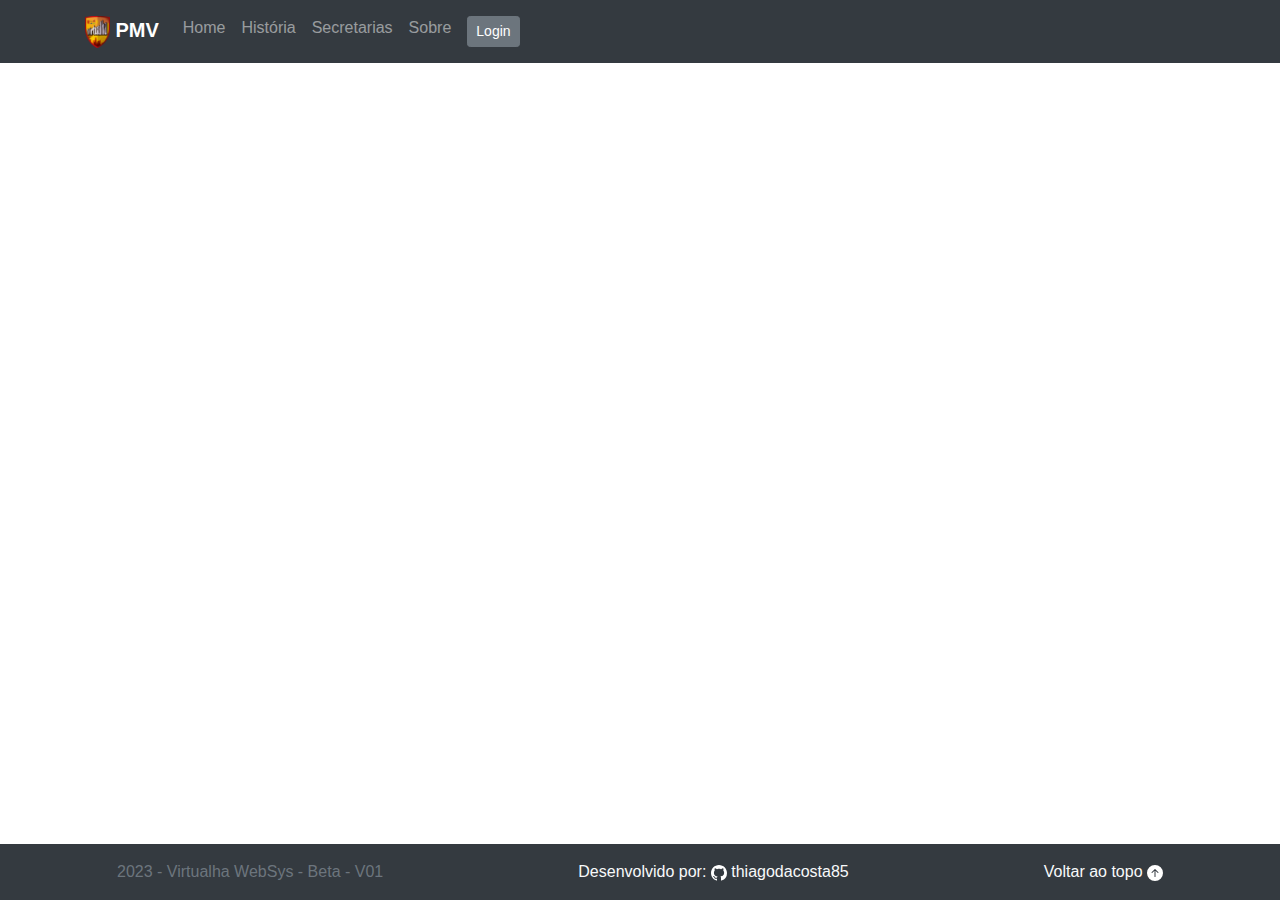
<file: sobre.html>
<!DOCTYPE html>
<html lang="pt-br">

<head>
  <meta charset="UTF-8">
  <meta http-equiv="X-UA-Compatible" content="IE=edge">
  <meta name="viewport" content="width=device-width, initial-scale=1.0">
  <title>PMV - Sobre o Projeto</title>
  <link rel="stylesheet" href="css/vrt_theme.css">
  <link rel="stylesheet" href="css/bootstrap.css">
</head>

<body>

  <header>
    <!-- início navbar -->
    <nav class="navbar navbar-expand-sm navbar-dark bg-dark">
      <div class="container">
        <a href="/index.html" class="navbar-brand"><b> <img src="img/home/BrasaoVirtualha.png" alt="Brasão Virtualha"
              height="32">
            PMV</b></a>
        <button class="navbar-toggler" data-toggle="collapse" data-target="#navbarSupportedContent">
          <span class="navbar-toggler-icon"></span>
        </button>
        <div class="collapse navbar-collapse" id="navbarSupportedContent">
          <ul class="navbar-nav mr-auto">
            <li><a href="index.html" class="nav-link">Home</a></li>
            <li><a href="historia.html" class="nav-link">História</a></li>
            <li><a href="secretarias.html" class="nav-link">Secretarias</a></li>
            <li><a href="sobre.html" class="nav-link">Sobre</a></li>
            <li><a href="login.html" class="nav-link"><button type="button"
                  class="btn btn-secondary btn-sm">Login</button></a></li>
          </ul>
        </div>
      </div>
    </nav>
    <!-- fim navbar -->
  </header>

  <main>

    <!-- inicio form login -->
    <div class="container">

    </div>
    <!-- fim form login -->

  </main>

  <!-- início footer -->
  <footer class="navbar-collapse navbar-dark bg-dark align-items-center footerAbsolute">
    <div class="container">
      <nav class="navbar">

        <span class="nav-link text-secondary">
          2023 - Virtualha WebSys - Beta - V01
        </span>

        <span>
          <a class="nav-link text-light" href="https://github.com/thiagodacosta85">Desenvolvido por: <img
              src="img/icons/github.svg" width="16" height="16" fill="white" alt=""> thiagodacosta85</a>
        </span>

        <span>
          <a href="#" class="nav-link text-light">Voltar ao topo <img src="img/icons/arrow-up-circle-fill.svg"
              width="16" height="16" fill="white" alt=""></a>
        </span>

      </nav>
    </div>
  </footer>
  <!-- fim footer -->

  <script src="js/jquery.js"></script>
  <script src="js/bootstrap.min.js"></script>

</body>

</html>
</file>
<file: css/vrt_theme.css>
.jumbotron {
  color: white;
  text-shadow: 3px 3px 4px #000000;
  background-image: url(../img/home/Panoramica_Entrada_Vta.jpg);
  background-color: #e9ecef;
  background-size: cover;
  background-position: top;
}

.footer {
  margin-top: 2em;
  background: #e6e6e6;
  padding: 40px 0;
  border-top: 1px solid #aaa;
}

.footer .container {
  position: relative;
}

/*
.social {
  position: absolute;
  right: 1em;
  top: -1.6em;
}
*/

.social a {
  display: block;
  width: 36px;
  height: 36px;
  text-indent: -9999px;
}

.social li {
  display: inline-block;
  margin-left: 1em;
}

.social a[href='http://facebook.com/virtualha']
{
  background: url(../img/home/icone-face.png);
  background-size: 36px 36px;
}

.social a[href='http://twitter.com/virtualha']
{
  background: url(../img/home/icone-twitter.png);
  background-size: 36px 36px;
}

.social a[href='http://instagram.com/virtualha']
{
  background: url(../img/home/icone-insta.png);
  background-size: 36px 36px;
}

.paragrafo {
  text-indent: 4em;
}

.camaraPrefeitura {
  filter: sepia(0.8) contrast(1.25);
}

.figCapSecs {
  margin: 0;
  font-family: -apple-system, BlinkMacSystemFont, "Segoe UI", Roboto, "Helvetica Neue", Arial, sans-serif,
    "Apple Color Emoji", "Segoe UI Emoji", "Segoe UI Symbol";
  font-size: 1rem;
  font-weight: 600;
  line-height: 1.5;
  color: #212529;
  text-align: left;
  background-color: #fff;
}

.footerAbsolute {
  position: absolute;
  right: 0;
  bottom: 0;
  left: 0;
}
</file>
